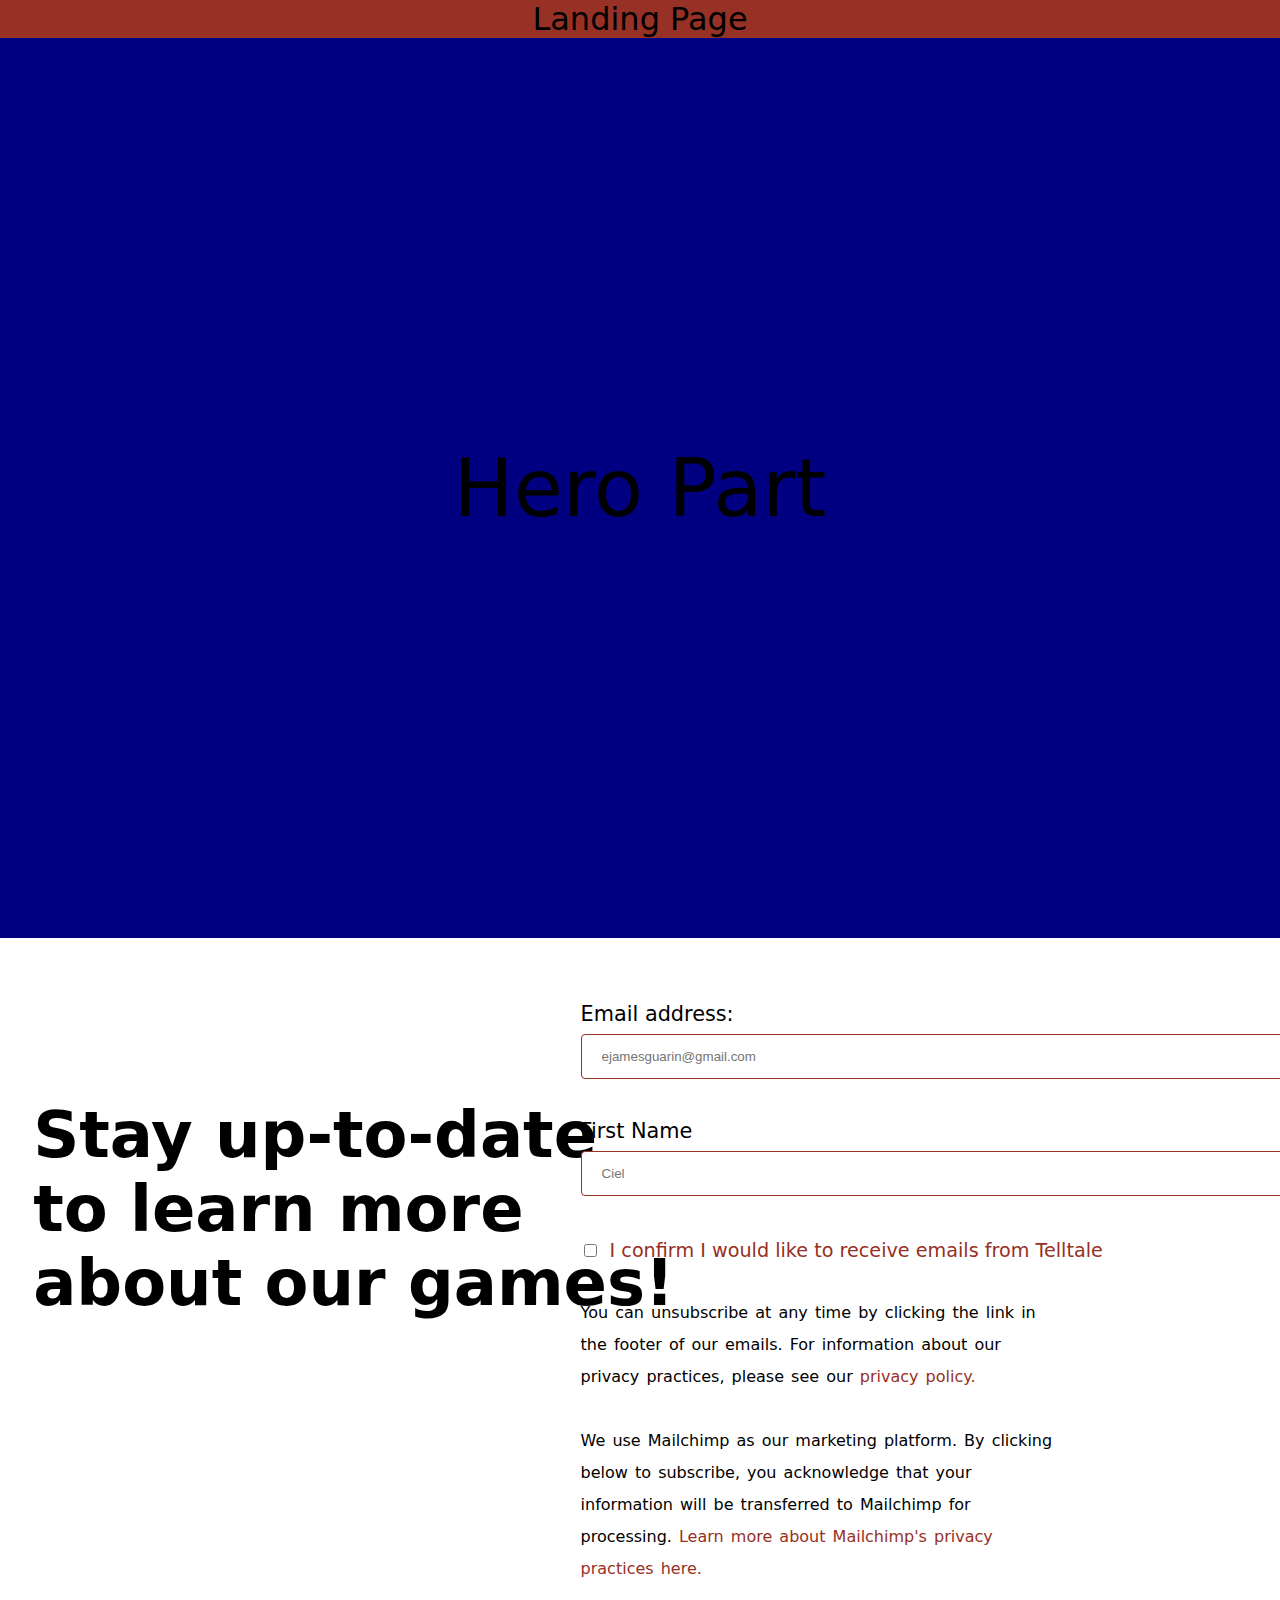
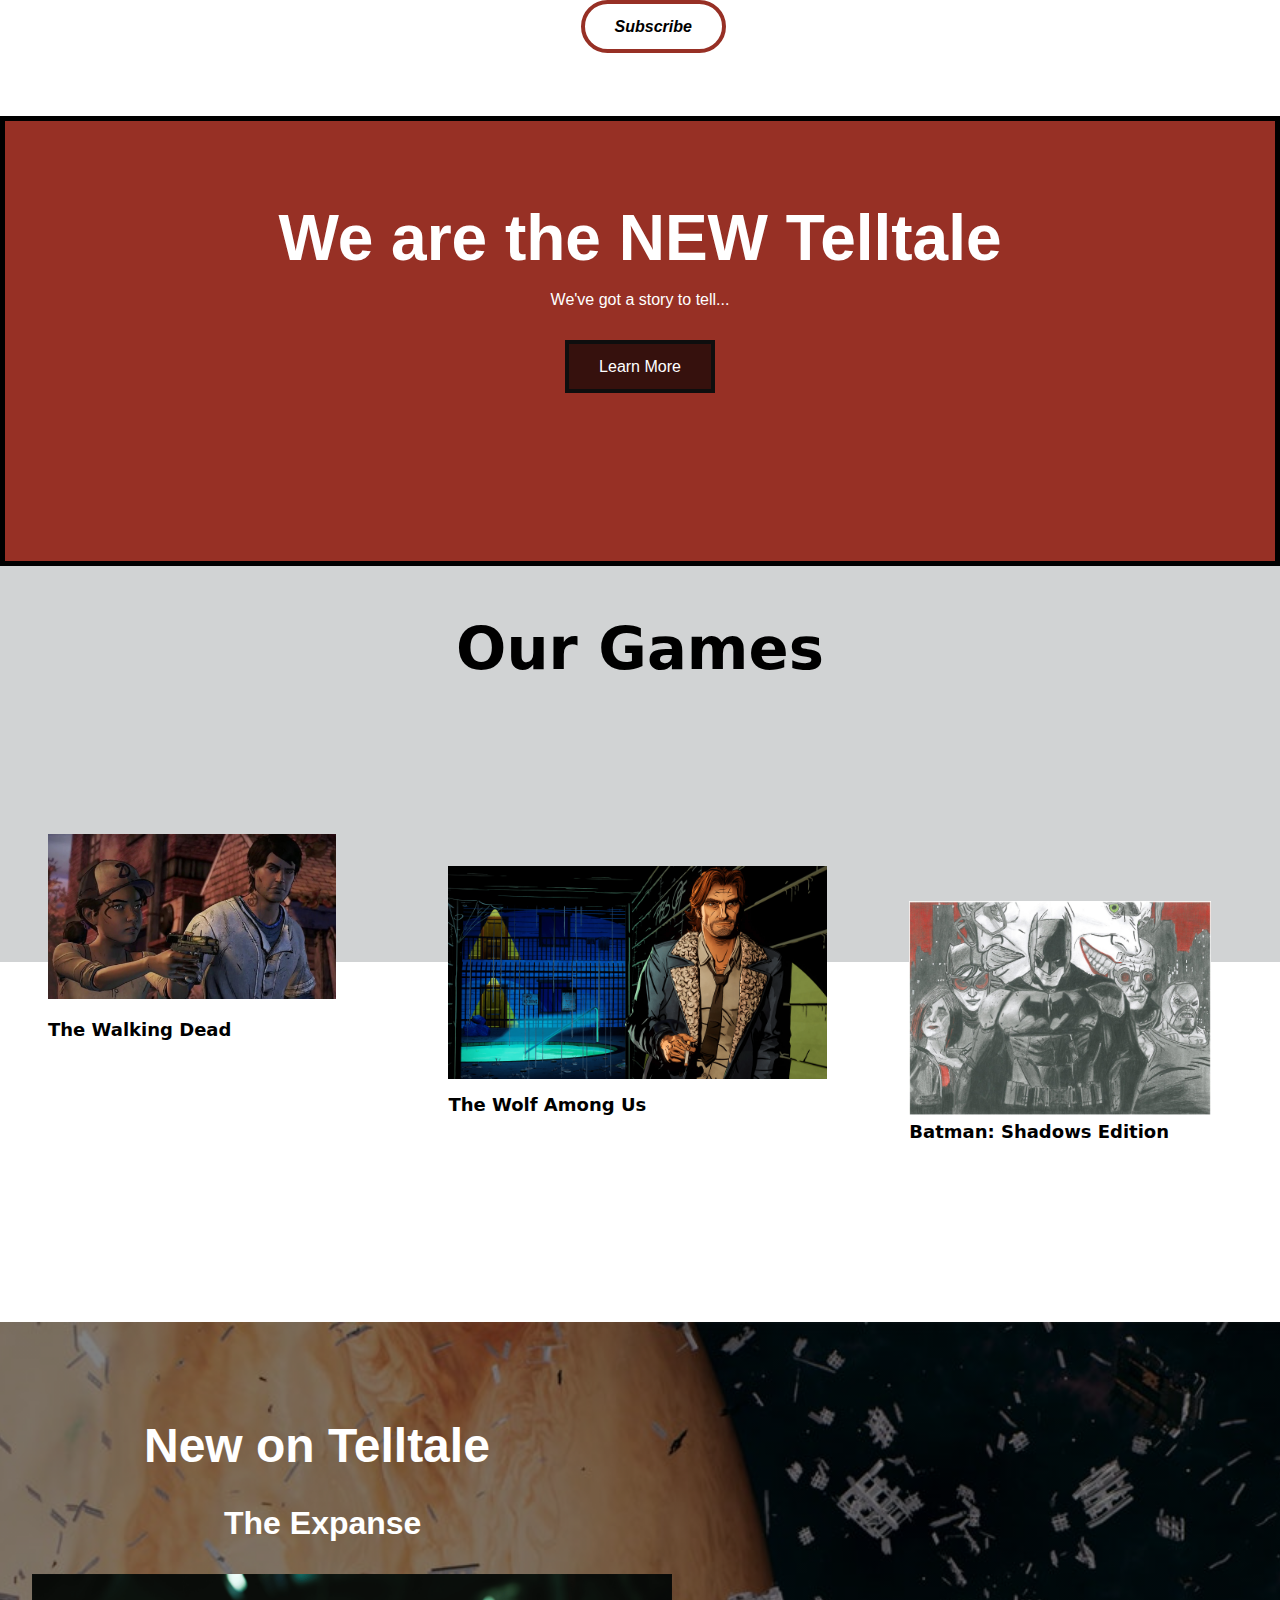
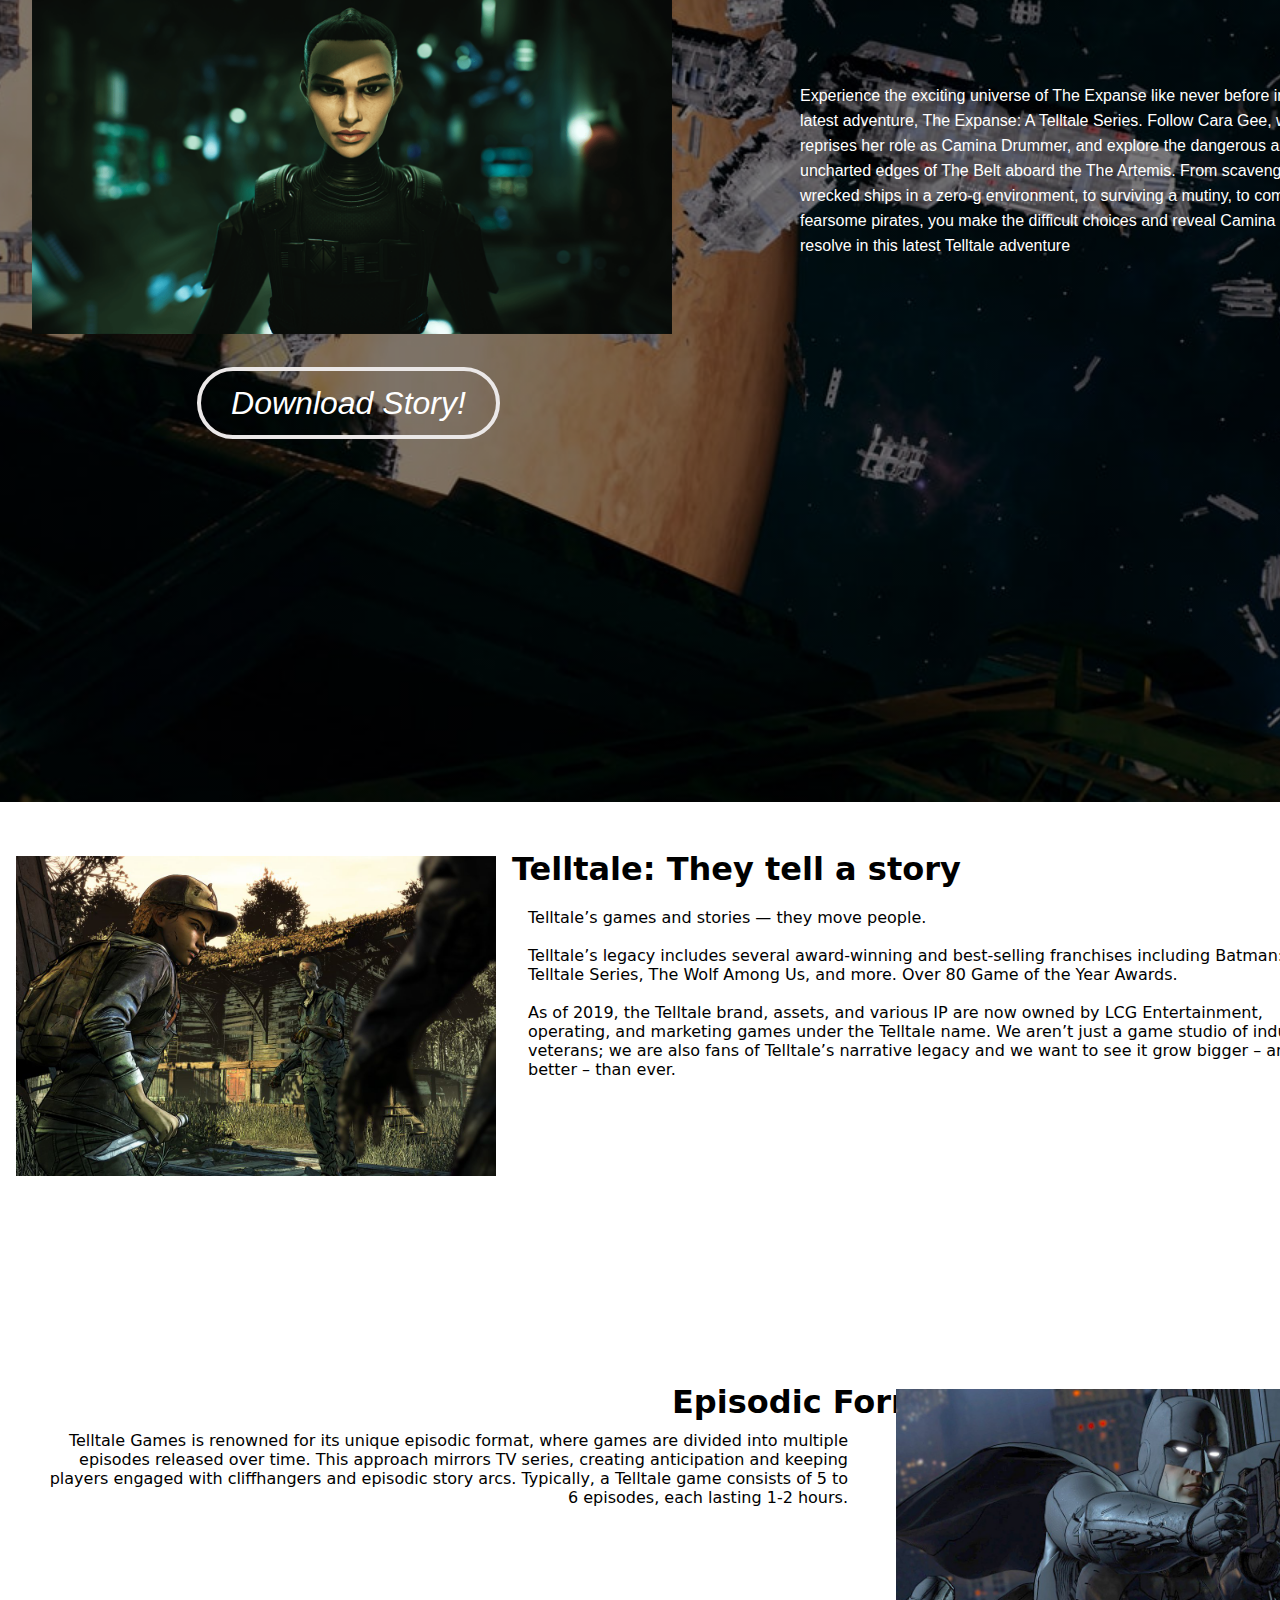
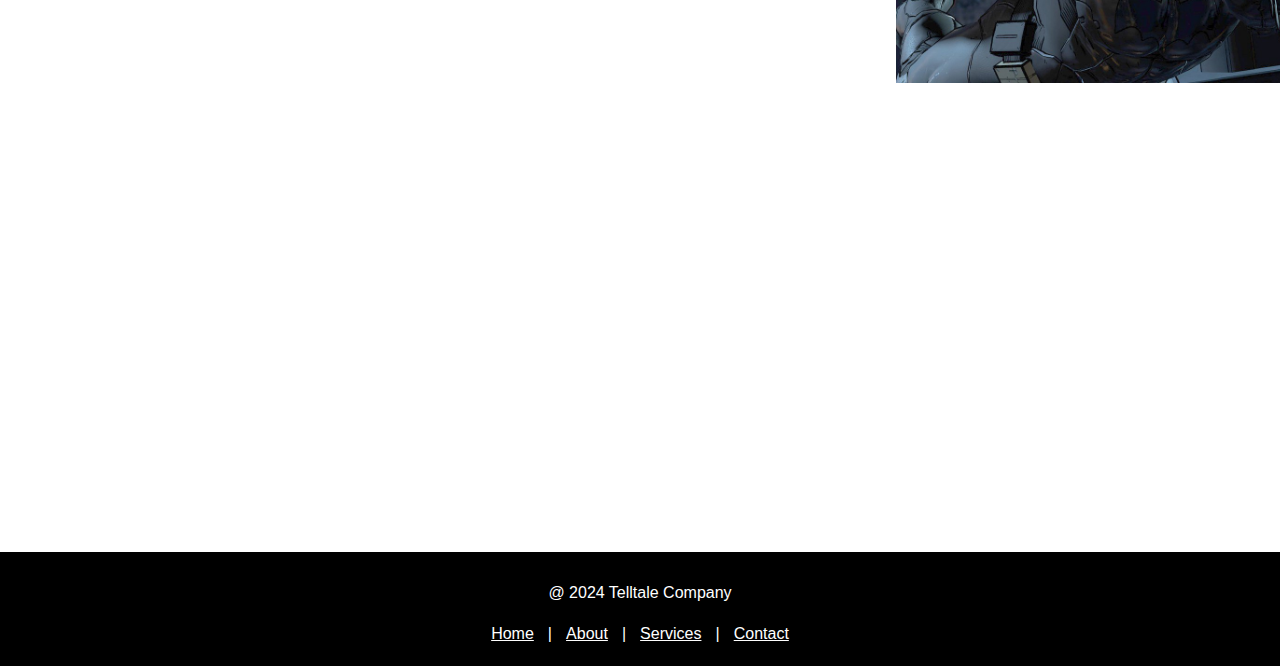
<file: pages/telltale/index.html>
<!DOCTYPE html>
<html lang="en">
<head>
    <meta charset="UTF-8">
    <meta name="viewport" content="width=device-width, initial-scale=1.0">
    <link rel="stylesheet" href="../telltale/assets/css/style.css">
    <title>Telltale</title>
</head>


    <div class="home">
    <a href="../../index.html" class="landing-page">Landing Page</a>
    </div>

<section class="hero">Hero Part</section>

<section class="features">

    <div class="row-2">
    <div class="title">

        <h1>Stay up-to-date <br> to learn more <br>about our games!</h1>

    </div>

    <div class="container-form">

        <p>
            <label>
                Email address:
                <br>
                <input type="text" name="Email" placeholder="ejamesguarin@gmail.com" required>
            </label>
        </p>

        <p>
            <label>
                First Name
                <br>
                <input type="text" name="Name" placeholder="Ciel" required>
            </label>
        </p>

        <div class="checkbox-container">
        <p>
            <label>
                <input type="checkbox"> 
            </label>
        </p>
    
        <a href="#" class="agree-of-terms">I confirm I would like to receive emails from Telltale</a>

    </div>

    <div class="form-content">
        <p>
            You can unsubscribe at any time by clicking the link in
            the footer of our emails. For information about our 
            privacy practices, please see our <a href="#" class="link-terms">privacy policy.</a><br>
            <br>

            We use Mailchimp as our marketing platform. By clicking 
            below to subscribe, you acknowledge that your 
            information will be transferred to Mailchimp for 
            processing. <a href="#" class="link-terms">Learn more about Mailchimp's privacy practices here.</a>
            </p>
    
    </div>

        <a href="#" class="subscribe">Subscribe</a>

    </div>
</div>

    <div class="container-2">

    <div class="title-container-2">

        <h1>We are the NEW Telltale</h1>
        <p>We've got a story to tell...</p>
        <a href="#" class="learn-more">Learn More</a>
  
    </div>

    </div>


    <div class="container-3">

         <h1>Our Games</h1>   

    </div>

    <div class="game-row">

        <div class="column-1">

            <img src="../../assets/img/column-1.jpeg">

            <div class="column-1-content">
                <h2>The Walking Dead</h2>
                </div>

        </div>

        <div class="column-2">

            <img src="../../assets/img/column-2.png">
            <div class="column-2-content">
                <h2>The Wolf Among Us</h2>
                </div>

        </div>

        <div class="column-3">

            <img src="../../assets/img/column-3.jpg">

            <div class="column-3-content">
            <h2>Batman: Shadows Edition</h2>
            </div>
        </div>

    </div>

    <div class="container-4">

        <div class="content-4">

            <h1>New on Telltale</h1>
            <h2>The Expanse</h2>

            <img src="../../assets/img/container-4.png">

            <a href="#" class="buy-now">Download Story!</a>

            <p>

                Experience the exciting universe of The Expanse like never before in Telltale’s latest adventure, The Expanse: A Telltale Series. Follow Cara Gee, who reprises her role as Camina Drummer, and explore the dangerous and uncharted edges of The Belt aboard the The Artemis. From scavenging wrecked ships in a zero-g environment, to surviving a mutiny, to combating fearsome pirates, you make the difficult choices and reveal Camina Drummer’s resolve in this latest Telltale adventure

            </p>

        </div>

    </div>

    <div class="container-5">

        <div class="content-5">

            <h1>Telltale: They tell a story</h1>

            <img src="../../assets/img/container-5.jpg">

            <p>

                Telltale’s games and stories — they move people.<br>
                <br>
                Telltale’s legacy includes several award-winning and best-selling franchises including Batman: The Telltale Series, The Wolf Among Us, and more. Over 80 Game of the Year Awards.<br>
                <br>
                As of 2019, the Telltale brand, assets, and various IP are now owned by LCG Entertainment, operating, and marketing games under the Telltale name. We aren’t just a game studio of industry veterans; we are also fans of Telltale’s narrative legacy and we want to see it grow bigger – and better – than ever.

            </p>

            <div class="content-5-2">

                <h1>Episodic Format</h1>

                <img src="../../assets/img/container5-1.jpg">

                <p>
                    Telltale Games is renowned for its unique episodic format, where games are divided into multiple episodes released over time. This approach mirrors TV series, creating anticipation and keeping players engaged with cliffhangers and episodic story arcs. Typically, a Telltale game consists of 5 to 6 episodes, each lasting 1-2 hours.
                </p>

            </div>

        </div>

    </div>






<!-------------------------------------------------------------->
    <div class="design-two">
        <p class="text-design-two">@ 2024 Telltale Company</p>
        <p>
            <a href="#" class="nav-design-two">Home</a> | 
            <a href="#" class="nav-design-two">About</a> | 
            <a href="#" class="nav-design-two">Services</a> | 
            <a href="#" class="nav-design-two">Contact</a>  
        </p>

</div>

</section>
</file>
<file: pages/telltale/assets/css/style.css>
* {
    margin: 0;
    padding: 0;
    box-sizing: border-box;

}

body {
    font-family: system-ui, -apple-system, "Segoe UI", Roboto, Helvetica, Arial, sans-serif, "Apple Color Emoji", "Segoe UI Emoji";
    overflow-x: hidden;

}

.hero {
    background-color: navy;
    height: 100dvh;
    display: flex;
    justify-content: center;
    align-items: center;
    font-size: 5rem;
  }

.home {
    background-color: #973025;
    text-align: center;
}

.landing-page {
    text-decoration: none;
    font-size: 2rem;
    color: black;
}


/*-----------------------------*/

.features {
    height: fit-content;
    position: relative;
    height: 70dvh;
    z-index: 1;
}  

.row-2 {
    display: flex;
    justify-content: space-around;
}

.title h1 {
    position: relative;
    top: 10rem;
    font-size: 4rem;
}

.container-form {
    position: relative;
    top: 2rem;
    right: 10rem;
}

.container-form p {
    font-size: 1.3rem;
    margin-top: 2rem;
}

input {
    width: 150%;
    padding: 14px 20px;
    margin: 8px 0;
    display: inline-block;
    border: 1px solid #973025;
    border-radius: 4px;
    box-sizing: border-box;
}

.checkbox-container {
    display: flex;
}

.agree-of-terms {
    font-size: 1.2rem;
    position: relative;
    top: 2.2rem;
    left: 1rem;
    text-decoration: none;
    color: #973025;
}

.link-terms {
    color: #973025;
    text-decoration: none;
}

.form-content {
    max-width: 30rem;
}

.form-content p {
    word-spacing: 2px;
    line-height: 2rem;
    font-size: 1rem;
}

.subscribe {
    position: relative;
    top: 2rem;
    text-decoration: none;
    color: black;
    border-radius: 60px;
    border: 4px solid rgb(151, 48, 37);
    margin: 0;
    padding: 14px 30px;
    line-height: 1;
    font-family: "Work Sans", Sans-serif;
    font-weight: 600;
    font-size: 1rem;
    font-style: italic;
}

.subscribe:hover {
    background-color: #973025;
    color: white;

}

.container-2 {
    position: relative;
    top: 9rem;
    background-color: #973025;
    height: 50vh;
    background-position: center;
    background-size: cover;
    border: 5px solid;
}

.title-container-2 {
    text-align: center;
    position: relative;
    top: 5rem;
}

.title-container-2 h1 {
    color: white;
    font-family: "Work Sans", Sans-serif;
    font-size: 4rem;
    font-weight: 800;
}

.title-container-2 p {
    position: relative;
    top: 1rem;
    color: white;
    font-family: "Work Sans", Sans-serif;
    font-size: 16px;
    font-weight: 400;
}

.learn-more {
    position: relative;
    top: 4rem;
    text-decoration: none;
    fill: #fff;
    color: #fff;
    font-family: "Work Sans", Sans-serif;
    background-color: #36110d;
    border-style: solid;
    border-width: 4px 4px 4px 4px;
    border-color: #0e0e0e;
    padding: 14px 30px 14px 30px;
}

.container-3 {
    height: 60vh;
    background-color: #d1d3d4;
}

.container-3 h1 {
    font-size: 3.7rem;
    position: relative;
    top: 12rem;
    text-align: center;
}

.game-row {
    display: flex;
    height: 40dvh;
    border-radius: 10px;
}

.column-1 img {
    position: relative;
    left: 3rem;
    bottom: 8rem;
    width: 100%;
    height: auto;
    object-fit: cover;
}

.column-1-content {
    font-size: 12px;
    position: relative;
    left: 3rem;
    bottom: 7rem;
}


.column-2 img {
    position: relative;
    left: 10rem;
    bottom: 6rem ;
    width: 70%;
    height: auto;
    object-fit: cover;
}

.column-2-content {
    font-size: 12px;
    position: relative;
    left: 10rem;
    bottom: 5.3rem ;
}

.column-3 img {
    position: relative;
    left: 5rem;
    bottom: 3.8rem;
    width: 67%;
    height: auto;
    object-fit: cover;
}

.column-3-content {
    font-size: 12px;
    position: relative;
    left: 5rem;
    bottom: 3.7rem;
}

.container-4 {
    background: linear-gradient(rgba(0, 0, 0, 0.5), rgba(0, 0, 0, 0.5)), url(../../../../assets/img/bg-4.jpg);
    background-position: center;
    background-repeat: no-repeat;
    background-size: cover;
    height: 120vh;
}

.content-4 img {
position: relative;
top: 10rem;
left: 2rem;
position: center;
width: 40rem;
}

.content-4 h1 {
font-family: "Work Sans", Sans-serif;
font-size: 3em;
color: white;
position: relative;
left: 9rem;
top: 6rem;
font-weight: 800;
}

.content-4 h2 {
font-family: "Work Sans", Sans-serif;
font-size: 2em;
color: white;
position: relative;
left: 14rem;
top: 8rem;
font-weight: 800;
}

.content-4 p {
font-family: "Work Sans", Sans-serif;
color: white;
position: relative;
font-size: 1rem;
bottom: 6rem;
left: 50rem;
max-width: 35rem;
line-height: 25px;
}
.content-4 a {
text-decoration: none;
color: white;
position: relative;
right: 28rem;
top: 15rem;
border-radius: 60px;
border: 4px solid rgb(235, 232, 232);
margin: 0;
padding: 14px 30px;
line-height: 1;
font-family: "Work Sans", Sans-serif;
font-size: 2rem;
font-style: italic;
}

.container-5 {
height: 150vh;
}

.content-5 h1 {
position: relative;
top: 3rem;
left: 32rem;
font-weight: 800;
}

.content-5 img {
position: relative;
left: 1rem;
top: 1rem;
width: 30rem;
}

.content-5 p {
position: relative;
bottom: 16rem;
left: 33rem;
max-width: 50rem;
}


.content-5-2 img {
position: relative;
left: 56rem;
bottom: 20rem;
width: 35rem;
}

.content-5-2 h1 {
position: relative;
left: 42rem;
bottom: 20rem;
}

.content-5-2 p {
position: relative;
left: 3rem;
bottom: 15rem;
text-align: right;
max-width: 50rem;
}






.design-two {
    width: 100vw;
    display: absolute;
    justify-content: space-between;
    padding: 1rem 5vw;
    background-color: #000;
    text-align: center;
    color: white;
    font-family: Arial, sans-serif;
    
}

.text-design-two {
    padding: 1rem;
}

.nav-design-two {
    color: white;
    line-height: 2rem;
    margin: 0 0.6rem;
}
</file>
